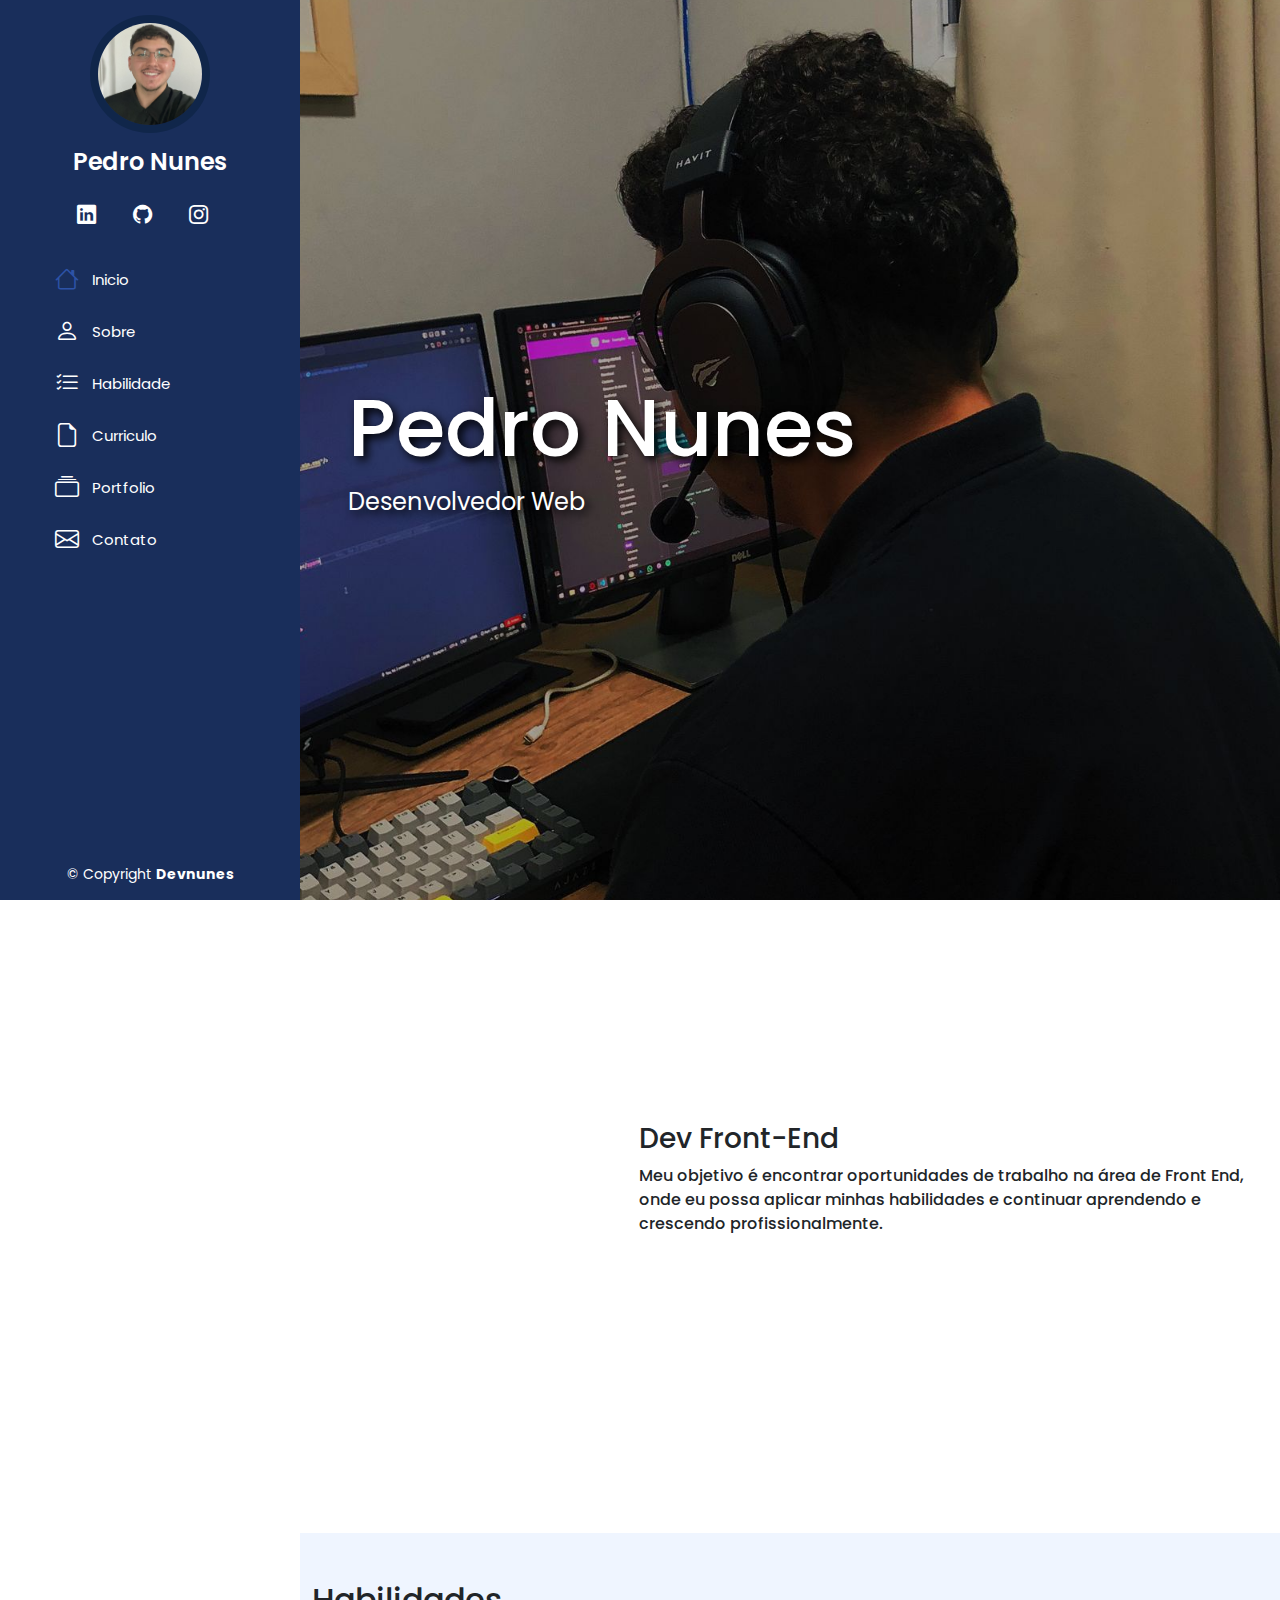
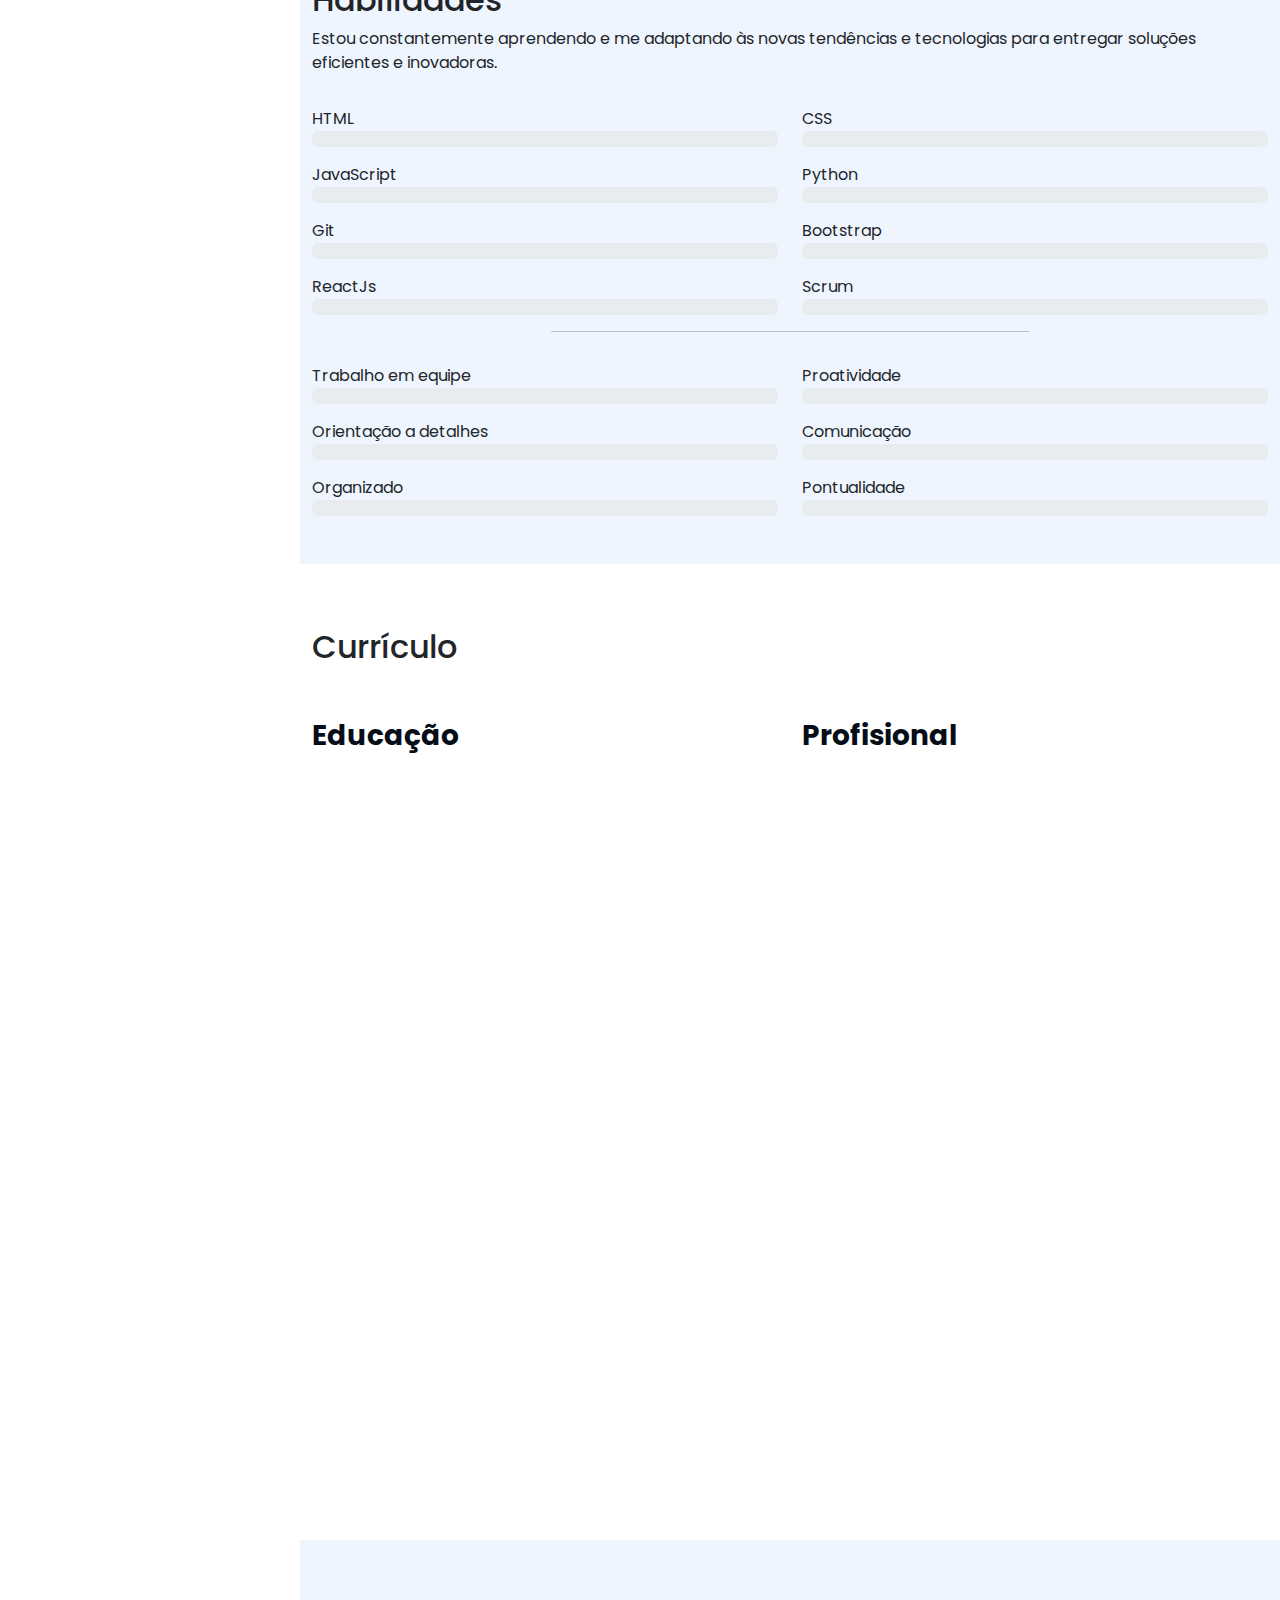
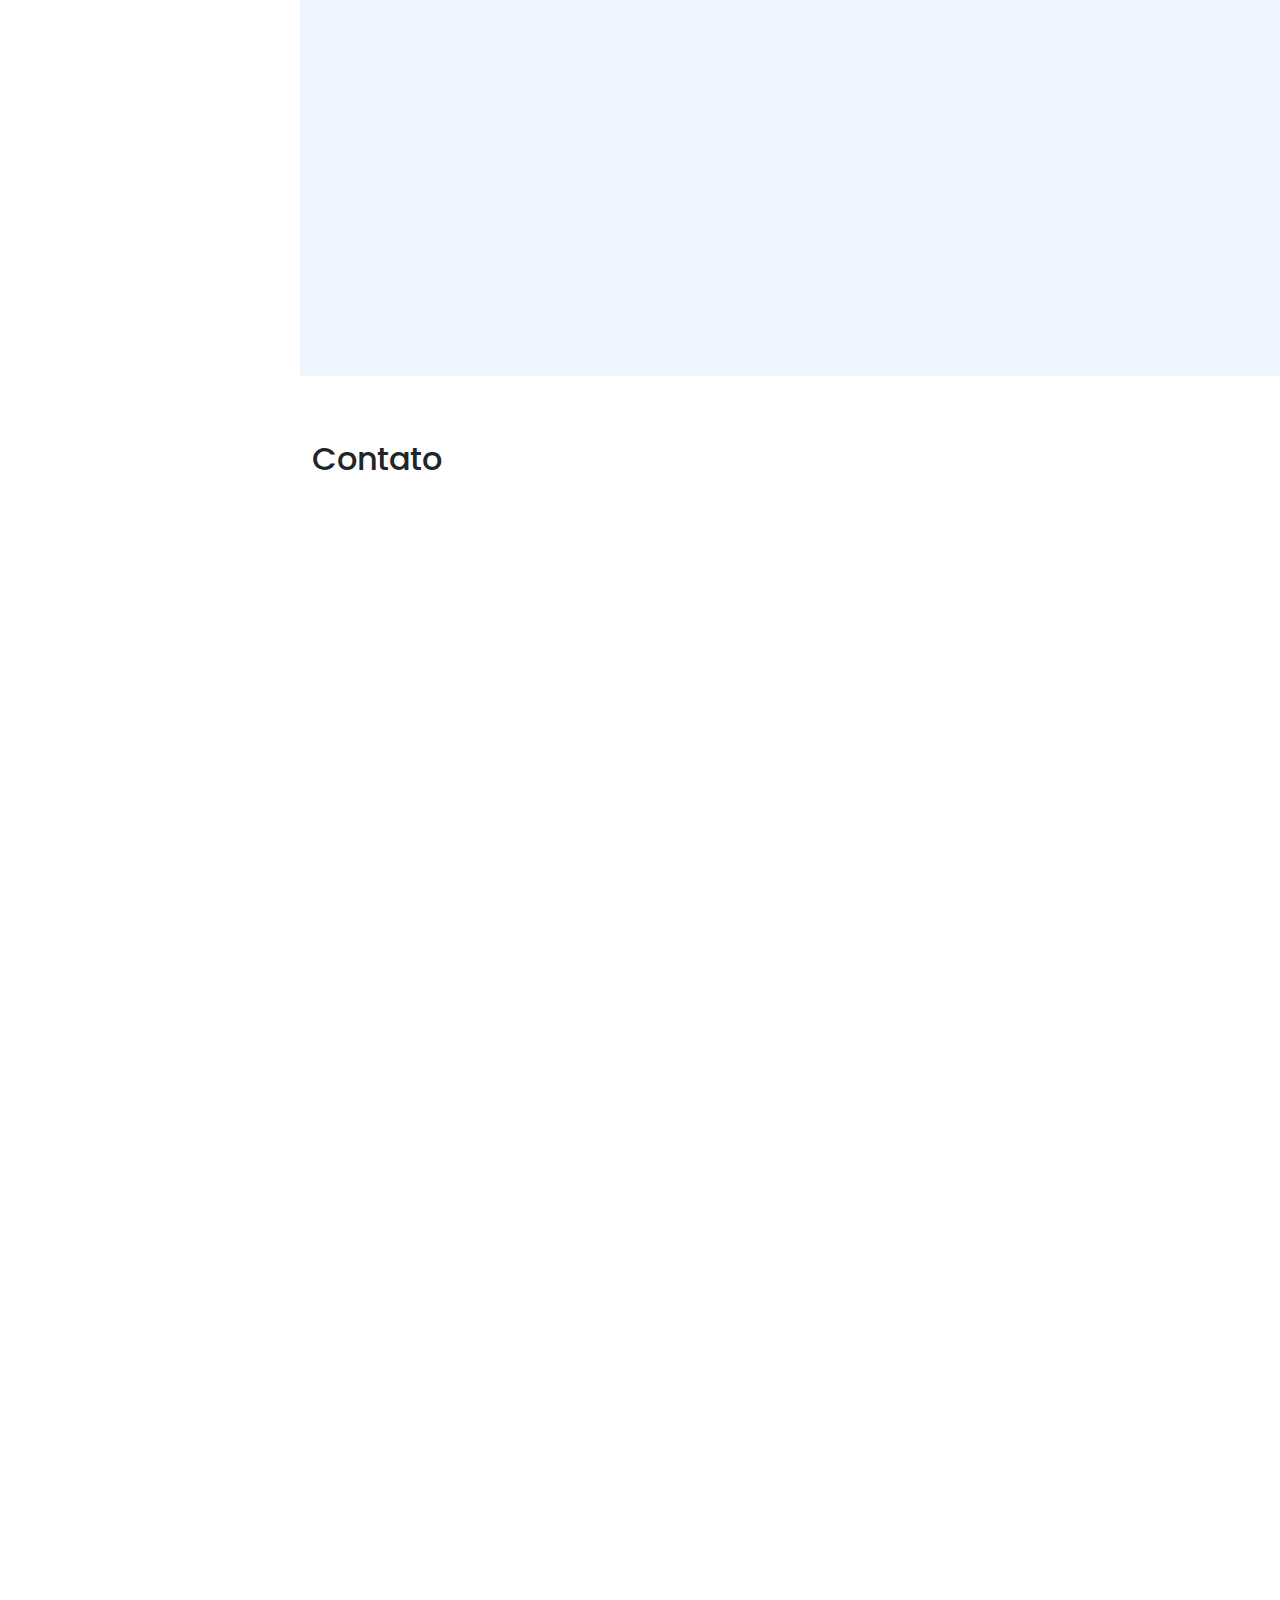
<file: index.html>
<!DOCTYPE html>
<html lang="pt-br">
  <head>
    <meta charset="UTF-8" />
    <meta name="viewport" content="width=device-width, initial-scale=1.0" />
    <link rel="stylesheet" href="../static/bootstrap/css/bootstrap.css" />
    <link rel="stylesheet" href="../static/style.css" />
    <link rel="icon" type="image/png" href="../static/img/pixel-logo-portfolio.png" />
    <link
rel="stylesheet"
      href="https://cdn.jsdelivr.net/npm/bootstrap-icons@1.11.3/font/bootstrap-icons.min.css"/>
    <title>Dev Nunes</title>
  </head>

  <body>

    <i class="bi bi-list menu-mobile"></i>

    <aside id="header">
      <section class="profile">
        <img src="../static/img/foto-formal2.jpg" alt="Foto do Pedro" />

        <h1>Pedro Nunes</h1>

        <div class="social-links mt-4 text-center">
          <a target="_blank" href="https://www.linkedin.com/in/devpenunes/">
            <i class="bi bi-linkedin"></i>
          </a>

          <a target="_blank" href="https://github.com/devnunes7">
            <i class="bi bi-github"></i>
          </a>

          <a target="_blank" href="https://www.instagram.com/pedro.nunix/">
            <i class="bi bi-instagram"></i>
          </a>
        </div>
      </section>

      <nav id="navbar" class="nav-menu">
        <ul class="nav flex-column">
          <li class="nav-item">
            <a class="nav-link active" aria-current="page" href="#inicio">
              <i class="bi bi-house"></i> Inicio</a
            >
          </li>
          <li class="nav-item">
            <a class="nav-link" href="#sobre"> <i class="bi bi-person"></i> Sobre</a>
          </li>
          <li class="nav-item">
            <a class="nav-link" href="#habilidades">
              <i class="bi bi-list-check"></i> Habilidade</a
            >
          </li>
          <li class="nav-item">
            <a class="nav-link" href="#curriculo">
              <i class="bi bi-file-earmark"></i> Curriculo</a
            >
          </li>
          <li class="nav-item">
            <a class="nav-link" href="#portfolio">
              <i class="bi bi-collection"></i> Portfolio</a
            >
          </li>
          <li class="nav-item">
            <a class="nav-link" href="#contato">
              <i class="bi bi-envelope"></i> Contato</a
            >
          </li>
        </ul>
      </nav>
    </aside>

    <main id="main">
      <section id="inicio" class="row m-0 p-0">
        <div
          class="cow-md-5 d-flex justify-content-center flex-column p-5">
          <h2 class="text-white text-shadow">Pedro Nunes</h2>
          <span id="subtitle" class="text-white text-shadow">Desenvolvedor Web</span>
        </div>

        
        </div>
      </section>

<section class="container mt-5" id="sobre">

<div class="row w-100">
  <div class="col-md-12" data-anime="down">
    <h2 class="pt-3">Sobre</h2>
    <p>Olá! Sou Pedro Nunes, estudante de Análise e Desenvolvimento de Sistemas na FIAP e freelancer em desenvolvimento web, especializado em Front End. Trabalho com HTML, CSS, JavaScript, React e Bootstrap, criando interfaces bonitas e funcionais. Estou sempre em busca de novos desafios para crescer profissionalmente. Vamos conversar!
      </p>
  </div>
</div>

<div class="row mt-4">
  <div class="col-md-4">
    <img class="img-fluid shadow" src="../static/img/foto-formal2.jpg" alt="foto do Pedro" data-anime="left">
  </div>

<div class="col-md-8 fw-medium">
  <h3>Dev Front-End</h3>
  <p>Meu objetivo é encontrar oportunidades de trabalho na área de Front End, onde eu possa aplicar minhas habilidades e continuar aprendendo e crescendo profissionalmente.</p>

  <div class="row mt-3 mb-3" data-anime="right">
    <div class="col-md-6">
      
      <ul class="list-group list-group-flush fs-5">
        <li class="list-group-item">
          Aniversário: <span class="fw-light">5 de Julho de 2005</span>
        </li>
        <li class="list-group-item">
          Idade: <span class="fw-light">19 anos</span>
        </li>
        <li class="list-group-item">
          Estado: <span class="fw-light">São Paulo</span>
        </li>
        <li class="list-group-item">
          Bairro: <span class="fw-light">Mooca</span>
        </li>
        
      </ul>


    </div>

<div class="col md-6">

  <ul class="list-group list-group-flush fs-5">
    <li class="list-group-item">
      Hobby: <span class="fw-light"> Vôlei</span>
    </li>
    <li class="list-group-item">
      Trabalho: <span class="fw-light"> FreeLancer</span>
    </li>
    <li class="list-group-item">
      Objetivo: <span class="fw-light"> Desenvolvedor Front-End</span>
    </li>
    <li class="list-group-item">
      Membro: <span class="fw-light">Logus Company</span>
    </li>
    
  </ul>


</div>

  </div>
  
  

</div>
</div>
</section>

  <section class="mt-5 section-bg" id="habilidades">

    <div class="container pb-5">
    <h2 class="pt-5">Habilidades</h2>
    <p>Estou constantemente aprendendo e me adaptando às novas tendências e tecnologias para entregar soluções eficientes e inovadoras.
    </p>

<div class="row">
  <div class="col-md-6">
    <p class="mt-3 mb-0">HTML</p>
    <div class="progress" role="progressbar" aria-label="Example with label" aria-valuenow="40" aria-valuemin="0" aria-valuemax="100">
      <div class="progress-bar" data-anime="left" style="width: 40%">40%</div>
    </div>
  </div>

  <div class="col-md-6">
    <p class="mt-3 mb-0">CSS</p>
    <div class="progress" role="progressbar" aria-label="Example with label" aria-valuenow="40" aria-valuemin="0" aria-valuemax="100">
      <div class="progress-bar" data-anime="left" style="width: 40%">40%</div>
    </div>
  </div>

  <div class="col-md-6">
    <p class="mt-3 mb-0">JavaScript</p>
    <div class="progress" role="progressbar" aria-label="Example with label" aria-valuenow="20" aria-valuemin="0" aria-valuemax="100">
      <div class="progress-bar" data-anime="left" style="width: 20%">20%</div>
    </div>
  </div>

  <div class="col-md-6">
    <p class="mt-3 mb-0">Python</p>
    <div class="progress" role="progressbar" aria-label="Example with label" aria-valuenow="10" aria-valuemin="0" aria-valuemax="100">
      <div class="progress-bar" data-anime="left" style="width: 10%">10%</div>
    </div>
  </div>

  <div class="col-md-6">
    <p class="mt-3 mb-0">Git</p>
    <div class="progress" role="progressbar" aria-label="Example with label" aria-valuenow="40" aria-valuemin="0" aria-valuemax="100">
      <div class="progress-bar" data-anime="left" style="width: 40%">40%</div>
    </div>
  </div>

  <div class="col-md-6">
    <p class="mt-3 mb-0">Bootstrap</p>
    <div class="progress" role="progressbar" aria-label="Example with label" aria-valuenow="40" aria-valuemin="0" aria-valuemax="100">
      <div class="progress-bar" data-anime="left" style="width: 40%">40%</div>
    </div>
  </div>

  <div class="col-md-6">
    <p class="mt-3 mb-0">ReactJs</p>
    <div class="progress" role="progressbar" aria-label="Example with label" aria-valuenow="15" aria-valuemin="0" aria-valuemax="100">
      <div class="progress-bar" data-anime="left" style="width: 15%">15%</div>
    </div>
  </div>


  <div class="col-md-6">
    <p class="mt-3 mb-0">Scrum</p>
    <div class="progress" role="progressbar" aria-label="Example with label" aria-valuenow="40" aria-valuemin="0" aria-valuemax="100">
      <div class="progress-bar" data-anime="left" style="width: 40%">40%</div>
    </div>
  </div>

  <div class="col md-6">


  </div>
</div>

<hr class="w-50 me-auto ms-auto">


<div class="row">

  <div class="col-md-6">
    <p class="mt-3 mb-0">Trabalho em equipe</p>
    <div class="progress" role="progressbar" aria-label="Example with label" aria-valuenow="90" aria-valuemin="0" aria-valuemax="100">
      <div class="progress-bar" data-anime="left" style="width: 90%">90%</div>
    </div>
  </div>

  <div class="col-md-6">
    <p class="mt-3 mb-0">Proatividade</p>
    <div class="progress" role="progressbar" aria-label="Example with label" aria-valuenow="100" aria-valuemin="0" aria-valuemax="100">
      <div class="progress-bar" data-anime="left" style="width: 100%">100%</div>
    </div>
  </div>

  <div class="col-md-6">
    <p class="mt-3 mb-0">Orientação a detalhes</p>
    <div class="progress" role="progressbar" aria-label="Example with label" aria-valuenow="90" aria-valuemin="0" aria-valuemax="100">
      <div class="progress-bar" data-anime="left" style="width: 90%">90%</div>
    </div>
  </div>

  <div class="col-md-6">
    <p class="mt-3 mb-0">Comunicação</p>
    <div class="progress" role="progressbar" aria-label="Example with label" aria-valuenow="100" aria-valuemin="0" aria-valuemax="100">
      <div class="progress-bar" data-anime="left" style="width: 100%">100%</div>
    </div>
  </div>
 
  <div class="col-md-6">
    <p class="mt-3 mb-0">Organizado</p>
    <div class="progress" role="progressbar" aria-label="Example with label" aria-valuenow="90" aria-valuemin="0" aria-valuemax="100">
      <div class="progress-bar" data-anime="left" style="width: 90%">90%</div>
    </div>
  </div>

  <div class="col-md-6">

    <p class="mt-3 mb-0">Pontualidade</p>
    <div class="progress" role="progressbar" aria-label="Example with label" aria-valuenow="100" aria-valuemin="0" aria-valuemax="100">
      <div class="progress-bar" data-anime="left" style="width: 100%">100%</div>
    </div>
  </div>
 

  
 

</div>

</div>


    </div>

  </section>

<section class="mt-5 cv" id="curriculo">
<div class="container pb-5">
  <h2 class="pt-3 pb-4">Currículo</h2>
  <div class="row">
    <div class="col-md-6">
      <h3 class="cv-title">Educação</h3>

      <div class="cv-item" data-anime="up">
        <h4> Ánalise e desenvolvimento de Sistemas </h4>
        <h5>2024-2025</h5>
        <p><em>FIAP</em></p>
        <p>Curso Tecnólogo voltado em Ánalise de sistemas, banco de dados e desenvolvimento Web .</p>
      </div>

      <div class="cv-item" data-anime="up">

  <h4> Curso de informática</h4>
  <h5>2018-2020</h5>
  <p><em>StartPro</em></p>
  <p>Manutenção de Computadores ,técnicas de montagem, configuração e manutenção de hardware, diagnóstico e resolução de problemas técnicos, fundamentos da Informática, introdução aos conceitos básicos de hardware e software, sistemas operacionais, e arquitetura de computadores.</p>

      </div>
      
      <div class="cv-item" data-anime="up">
     
  <h4> Curso de Inglês</h4>
  <h5>2019-2020</h5>
  <p><em>StartPro</em></p>
  <p>Curso Intermediário de Inglês.</p>

    </div>

    </div>


    <div class="col-md-6">
<h3 class="cv-title">Profisional</h3>

 <div class="cv-item" data-anime="up">
  <h4> FreeLancer</h4>
  <h5>2024</h5>
  <p><em>Logus Company</em></p>
  <p>Empresa que sou sócio.</p>
 </div>

<div class="cv-item" data-anime="up">

  <h4> ZN DISTRIBUIDORA </h4>
  <h5>Cargo atual</h5>
  <p><em>Classe A</em></p>
  <p>Gestão de estoque e reposição de mercadorias.
    Análise de custos e realização de compras de produtos de segurança eletrônica.
    Utilização de sistemas de gerenciamento de estoque.
    </p>

</div>

<div class="cv-item" data-anime="up">
 
  <h4> HIROTA FOOD</h4>
  <h5>2023-2024</h5>
  <p><em>Super Mercados Hirota</em></p>
  <p>Atendimento ao cliente e suporte ao funcionamento da loja.
    Desenvolvimento de habilidades de comunicação e trabalho em equipe.
    </p>

</div>

    </div>
  </div>

</div>
</section>

<section id="portfolio" class="section-bg mt-5">
  <div class="container pb-5 pt-5" data-anime="left">
    <h2 class="pb-4">Portfólio</h2>
    <div id="carouselPortfolio" class="carousel carousel-dark slide">
      <div class="carousel-indicators">
        <button type="button" data-bs-target="#carouselPortfolio" data-bs-slide-to="0" class="active" aria-current="true" aria-label="Slide 1"></button>
        <button type="button" data-bs-target="#carouselPortfolio" data-bs-slide-to="1" aria-label="Slide 2"></button>
        
      </div>
      <div class="carousel-inner">
        <div class="carousel-item active" data-bs-interval="10000">
          <div class="row row-cols-1 row-cols-md-3 g-4">
            <div class="col">
              <div class="card">
                <img src="../static/img/home-logus.png" class="card-img-top" alt="Site Logus">
                <div class="card-body">
                  <h5 class="card-title">Logus Company</h5>
                  <p class="card-text"></p>
                  <div class="d-flex justify-content-center">
                    <a href="https://github.com/LogusCompany/Site_LOGUS" target="_blank" class="btn btn-outline-primary me-3"><i class="bi bi-github"></i></a>
                    <a href="https://loguscompany.com.br/" target="_blank" class="btn btn-outline-primary"><i class="bi bi-link-45deg"></i></a>
                  </div>
                </div>
              </div>
            </div>
            <div class="col">
              <div class="card">
                <img src="../static/img/foto-logus.png" class="card-img-top" alt="">
                <div class="card-body">
                  <h5 class="card-title">Logus condominium</h5>
                  <p class="card-text"></p>
                  <div class="d-flex justify-content-center">
                    <a href="" target="_blank" class="btn btn-outline-primary"><i class="bi bi-link-45deg"></i></a>
                  </div>
                </div>
              </div>
            </div>
            <div class="col">
              <div class="card">
                <img src="../static/img/foto-portfolio.png" class="card-img-top" alt="">
                <div class="card-body">
                  <h5 class="card-title">Meu Portfólio</h5>
                  <p class="card-text"></p>
                  <div class="d-flex justify-content-center">
                    <a href="https://github.com/devnunes7/Portfolio" target="_blank" class="btn btn-outline-primary me-3"><i class="bi bi-github"></i></a>
                    <a href="" target="_blank" class="btn btn-outline-primary"><i class="bi bi-link-45deg"></i></a>
                  </div>
                </div>
              </div>
            </div>
          
          </div>
         
        </div>
        <div class="carousel-item" data-bs-interval="2000">
          
          <div class="row row-cols-1 row-cols-md-3 g-4">
            <div class="col">
              <div class="card">
                <img src="../static/img/home-logus.png" class="card-img-top" alt="">
                <div class="card-body">
                  <h5 class="card-title">Em breve</h5>
                  <p class="card-text"></p>
                  <div class="d-flex justify-content-center">
                    <a href="https://loguscompany.com.br/" target="_blank" class="btn btn-outline-primary"><i class="bi bi-link-45deg"></i></a>
                  </div>
                </div>
              </div>
            </div>
            <div class="col">
              <div class="card">
                <img src="../static/img/home-logus.png" class="card-img-top" alt="">
                <div class="card-body">
                  <h5 class="card-title">Em breve</h5>
                  <p class="card-text"></p>
                  <div class="d-flex justify-content-center">
                    <a href="https://loguscompany.com.br/" target="_blank" class="btn btn-outline-primary"><i class="bi bi-link-45deg"></i></a>
                  </div>
                </div>
              </div>
            </div>
            <div class="col">
              <div class="card">
                <img src="../static/img/home-logus.png" class="card-img-top" alt="">
                <div class="card-body">
                  <h5 class="card-title">Em breve</h5>
                  <p class="card-text"></p>
                  <div class="d-flex justify-content-center">
                    <a href="https://loguscompany.com.br/" target="_blank" class="btn btn-outline-primary"><i class="bi bi-link-45deg"></i></a>
                  </div>
                </div>
              </div>
            </div>
          
          </div>

        </div>
        
      </div>
      <button class="carousel-control-prev" type="button" data-bs-target="#carouselPortfolio" data-bs-slide="prev">
        <span class="carousel-control-prev-icon" aria-hidden="true"></span>
        <span class="visually-hidden">Previous</span>
      </button>
      <button class="carousel-control-next" type="button" data-bs-target="#carouselPortfolio" data-bs-slide="next">
        <span class="carousel-control-next-icon" aria-hidden="true"></span>
        <span class="visually-hidden">Next</span>
      </button>
    </div>

</section>

<section class="pt-5 pb-5" id="contato">
  <div class="container mb-5">
    <h2 class="pt-3 pb-3">Contato</h2>

    <div class="row">
      <div class="col-md-5">
      <div class="card p-5 shadow border-0" data-anime="up">
<div class="endereço">
  <h4><i class="bi bi-geo-alt"></i> Localização:</h4>
  <p>São Paulo</p>
</div>

<div class="email">
  <h4><i class="bi bi-envelope"></i> Email:</h4>
  <p>contato.devnunes@gmail.com</p>
</div>

<iframe src="https://www.google.com/maps/embed?pb=!1m18!1m12!1m3!1d10343.096327336583!2d-46.58389986630363!3d-23.57430503173654!2m3!1f0!2f0!3f0!3m2!1i1024!2i768!4f13.1!3m3!1m2!1s0x94ce5944544318af%3A0x69468e8f7a2f29d6!2sMooca%2C%20S%C3%A3o%20Paulo%20-%20SP!5e0!3m2!1spt-BR!2sbr!4v1719460886450!5m2!1spt-BR!2sbr" width="400" height="300" style="border:0;" allowfullscreen="" loading="lazy" referrerpolicy="no-referrer-when-downgrade" class="w-100"></iframe>

      </div>


      </div>

      <div class="col-md-7 mt-5 mt-md-0">
 <div class="card p-5 h-100 shadow border-0" data-anime="left">

  <form class="row g-3" action="/send" method="POST">
    <div class="col-md-6">
      <label for="nome" class="form-label">Nome:</label>
      <input type="text" class="form-control" id="nome" name="nome" placeholder="Digite seu nome" required>
    </div>
    <div class="col-md-6">
      <label for="email" class="form-label">Email:</label>
      <input type="email" class="form-control" id="email" name="email" placeholder="Digite seu email" required>
    </div>
    
    <div class="col-12">
      <label for="mensagem" class="form-label">Mensagem:</label>
      <textarea type="text" class="form-control" id="mensagem" name="mensagem" placeholder="Digite sua mensagem" rows="10" required></textarea>
    </div>
    

    <div class="col-12 d-flex justify-content-center mt-4">
      <button id="btn-enviar" type="submit" class="btn btn-outline-primary">Enviar mensagem
      </button>
      
      <button id="btn-enviar-loader" class="btn btn-primary" type="button" disabled>
        <span class="spinner-border spinner-border-sm" aria-hidden="true"></span>
        <span role="status">Enviando...</span>
      </button>

    </div>

    
  </form>

 </div>
      </div>

    </div>
  </div>

</section>


    </main>


    <footer id="footer">
      <div class="container">
        <div class="text-center">
          &copy; Copyright <strong>Devnunes</strong>
        </div>
      </div>
    </footer>

    <script src="../static/bootstrap/js/bootstrap.bundle.min.js"></script>
    <script src="../static/script.js"></script>
  </body>
</html>
</file>
<file: static/style.css>
@import url("https://fonts.googleapis.com/css2?family=Poppins:ital,wght@0,100;0,200;0,300;0,400;0,500;0,600;0,700;0,800;0,900;1,100;1,200;1,300;1,400;1,500;1,600;1,700;1,800;1,900&display=swap");

html,
body {
  font-family: Poppins, Arial;
  width: 100%;
  height: 100%;
}

#header {
  position: fixed;
  top: 0;
  left: 0;
  bottom: 0;
  background: #192e5b;
  overflow-y: auto;
  width: 300px;
  transition: all ease-in-out 0.5s;
  padding: 0 15px;
  z-index: 9997;
}

#header .profile img {
  margin: 15px auto;
  display: block;
  width: 120px;
  border: 8px solid #00192e5b;
  border-radius: 50%;
}

#header .profile h1 {
  font-size: 24px;
  margin: 0;
  padding: 0;
  font-weight: 600;
  text-align: center;
  color: #fff;
}

#header .profile .social-links a {
  font-size: 1.2rem;
  padding: 0.5rem;
  margin-right: 1rem;
  transition: transform 0.3s;
  text-decoration: none;
  color: #fff;
}

.nav-menu {
  padding: 1.5rem;
}

.nav-menu a,
.nav-menu a:focus {
  display: flex;
  align-items: center;
  color: #fff;
  transition: 0.3s;
  font-size: 15px;
}

.nav-menu a i,
.nav-menu a:focus i {
  font-size: 24px;
  padding-right: 0.8rem;
  color: #fff;
}

.nav-menu a:hover,
.nav-menu .active,
.nav-menu .active:focus,
.nav-menu li:hover > a {
  text-decoration: none;
  color: #fff;
}

.nav-menu a:hover i,
.nav-menu .active i,
.nav-menu .active:focus i,
.nav-menu li:hover > a i {
  color: #2d53a7;
}

#main {
  margin-left: 300px;
}

section#inicio {
  background-image: url(./img/foto-banner.jpg);
  background-repeat: no-repeat;
  background-size: cover;
  background-attachment: fixed;
  background-position: center;

  width: 100%;
  height: 100vh;
}

section#inicio h2 {
  font-size: 5rem;
}

section#inicio span#subtitle {
  margin-right: 8rem;
  font-size: 1.5rem;
}

.text-shadow {
  text-shadow: 4px 4px 10px #000;
}

i.menu-mobile {
  position: fixed;
  color: #ffffff;
  background-color: #192e5b;
  right: 1rem;
  top: 1rem;
  font-size: 1.5rem;
  border-radius: 4rem;
  cursor: pointer;
  z-index: 10;
  width: 45px;
  height: 45px;
  display: none;
  justify-content: center;
  align-items: center;
}

.menu-nav-active {
  overflow: hidden;
}

.menu-nav-active #header {
  left: 0;
}

@media (max-width: 1024px) {
  #header {
    left: -300px;
  }
  i.menu-mobile {
    display: flex;
  }
  section#inicio h2 {
    font-size: 3.5rem;
  }
  section#inicio span#subtitle {
    margin-right: 0;
    font-size: 1rem;
  }
  #main {
    margin-left: 0;
  }
}

*::-webkit-scrollbar {
  width: 10px;
}

*::-webkit-scrollbar-track {
  width: 12px;
  box-shadow: inset 0 0 0.3rem #00000050;
  background-color: #fff;
}

*::-webkit-scrollbar-thumb {
  background-color: #192e5b;
  border-radius: 5%;
}

.section-bg {
  background-color: #eff5ff;
}

.cv .cv-title {
  font-weight: 700;
  margin-top: 20px;
  margin-bottom: 20px;
  color: #050d18;
}

.cv .cv-item {
  padding: 0 0 20px 20px;
  margin-top: -2px;
  border-left: 2px solid #1f5297;
  position: relative;
}

.cv .cv-item h4 {
  line-height: 18px;
  font-weight: 600;
  text-transform: uppercase;
  font-family: "Poppins", sans-serif;
  color: #050d18;
  margin-bottom: 10px;
}

.cv .cv-item h5 {
  background: #e4edf9;
  padding: 5px 15px;
  display: inline-block;
  font-weight: 600;
  margin-bottom: 10px;
}

.cv .cv-item::before {
  content: "";
  position: absolute;
  top: 0;
  left: -9px;
  width: 16px;
  height: 16px;
  border: 2px solid #192e5b;
  background: white;
  border-radius: 50%;
}

.carousel-control-prev {
  margin-left: -9rem;
}

.carousel-control-next {
  margin-right: -9rem;
}

.carousel-indicators {
  margin-bottom: -35px;
}

/* Animação*/

[data-anime] {
  opacity: 0;
  transition: 1s;
}

[data-anime="down"] {
  transform: translate3d(0, -100%, 0);
}

[data-anime="up"] {
  transform: translate3d(0, 100%, 0);
}

[data-anime="left"] {
  transform: translate3d(-100%, 0, 0);
}

[data-anime="right"] {
  transform: translate3d(50px, 0, 0);
}

[data-anime].animate {
  opacity: 1;
  transform: translate3d(0, 0, 0);
}

@media (max-width: 1860px) {
  .carousel-control-prev {
    margin-left: 0;
  }
  .carousel-control-next {
    margin-right: 0;
  }
  [data-anime="right"] {
    transform: translate3d(0, 100%, 0);
  }
}

#btn-enviar-loader {
  display: none;
}

#footer {
  padding: 15px;
  color: #fff;
  font-size: 14px;
  position: fixed;
  left: 0;
  bottom: 0;
  width: 300px;
  z-index: 9999;
  background-color: #192e5b;
  transition: 0.3s;
}

@media (max-width: 1012px) {
  #footer {
    position: static;
    width: auto;
    padding: 20px 15px;
  }
}
</file>
